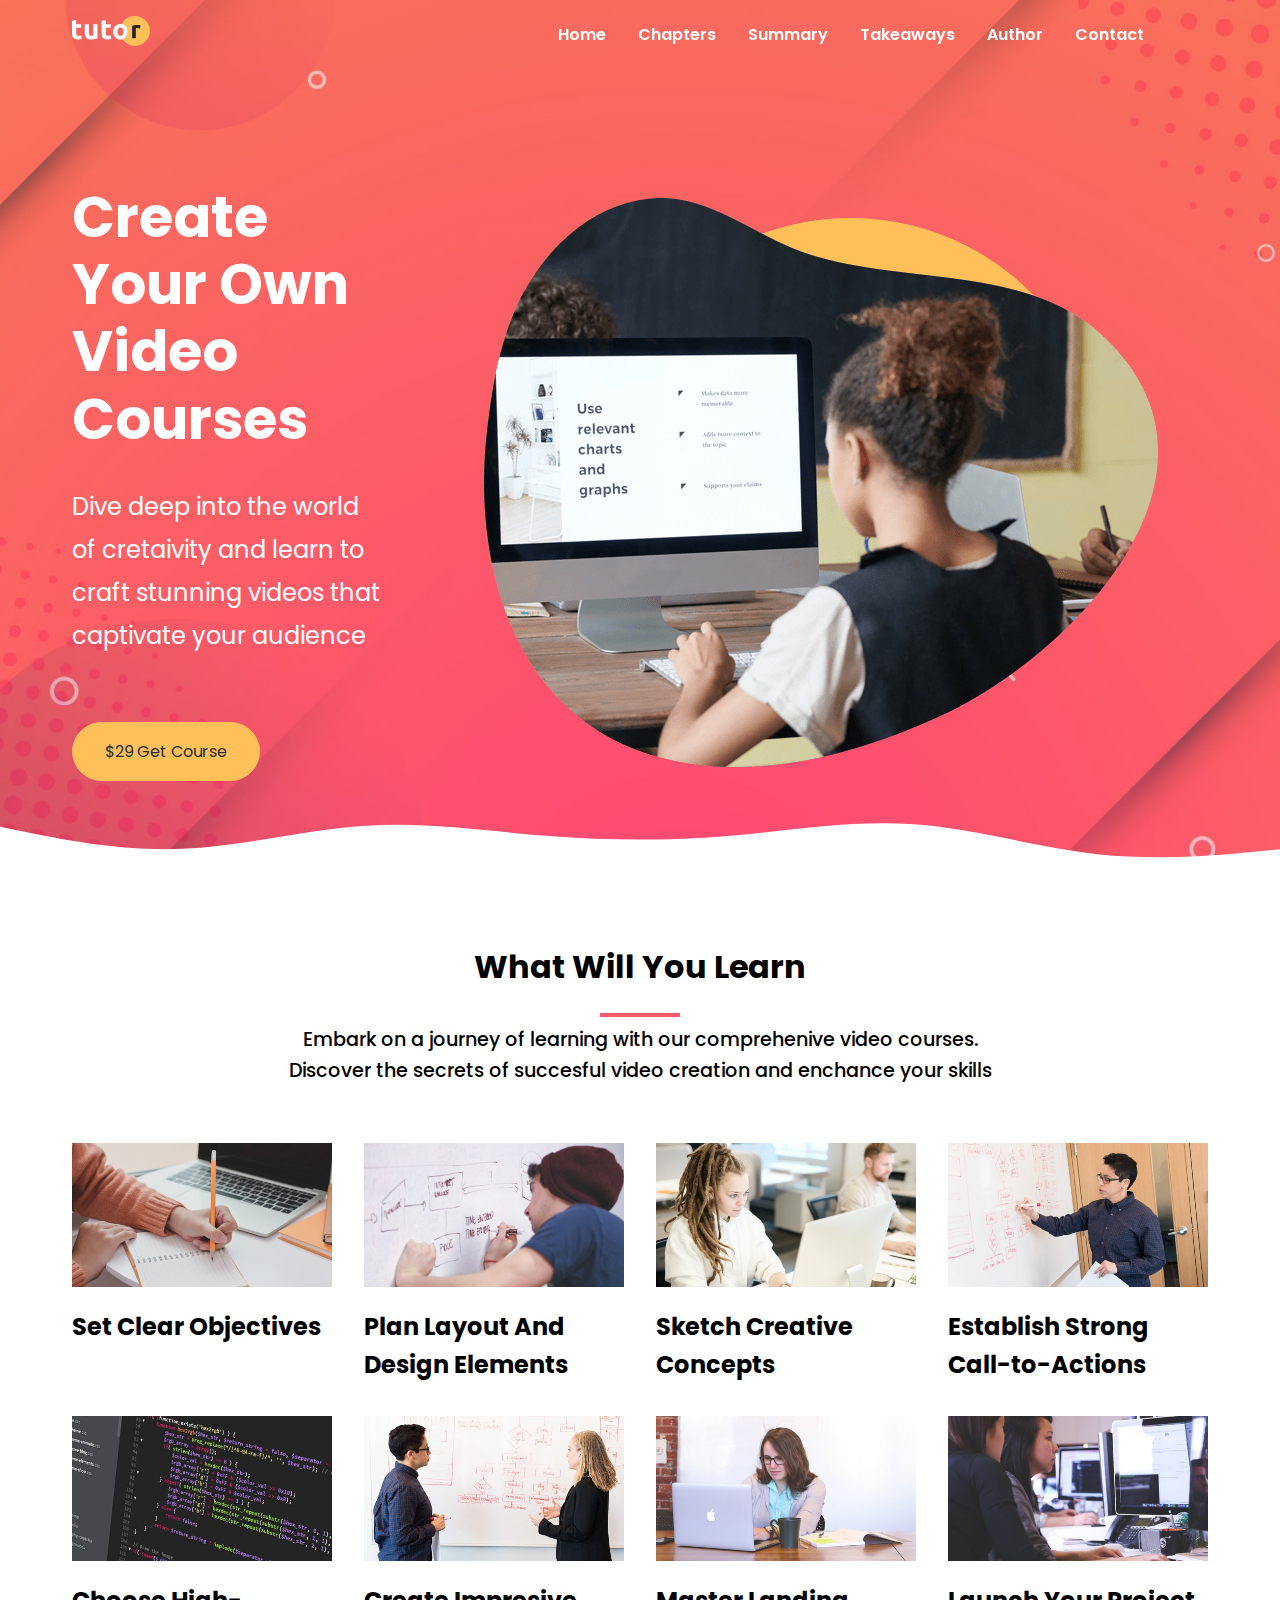
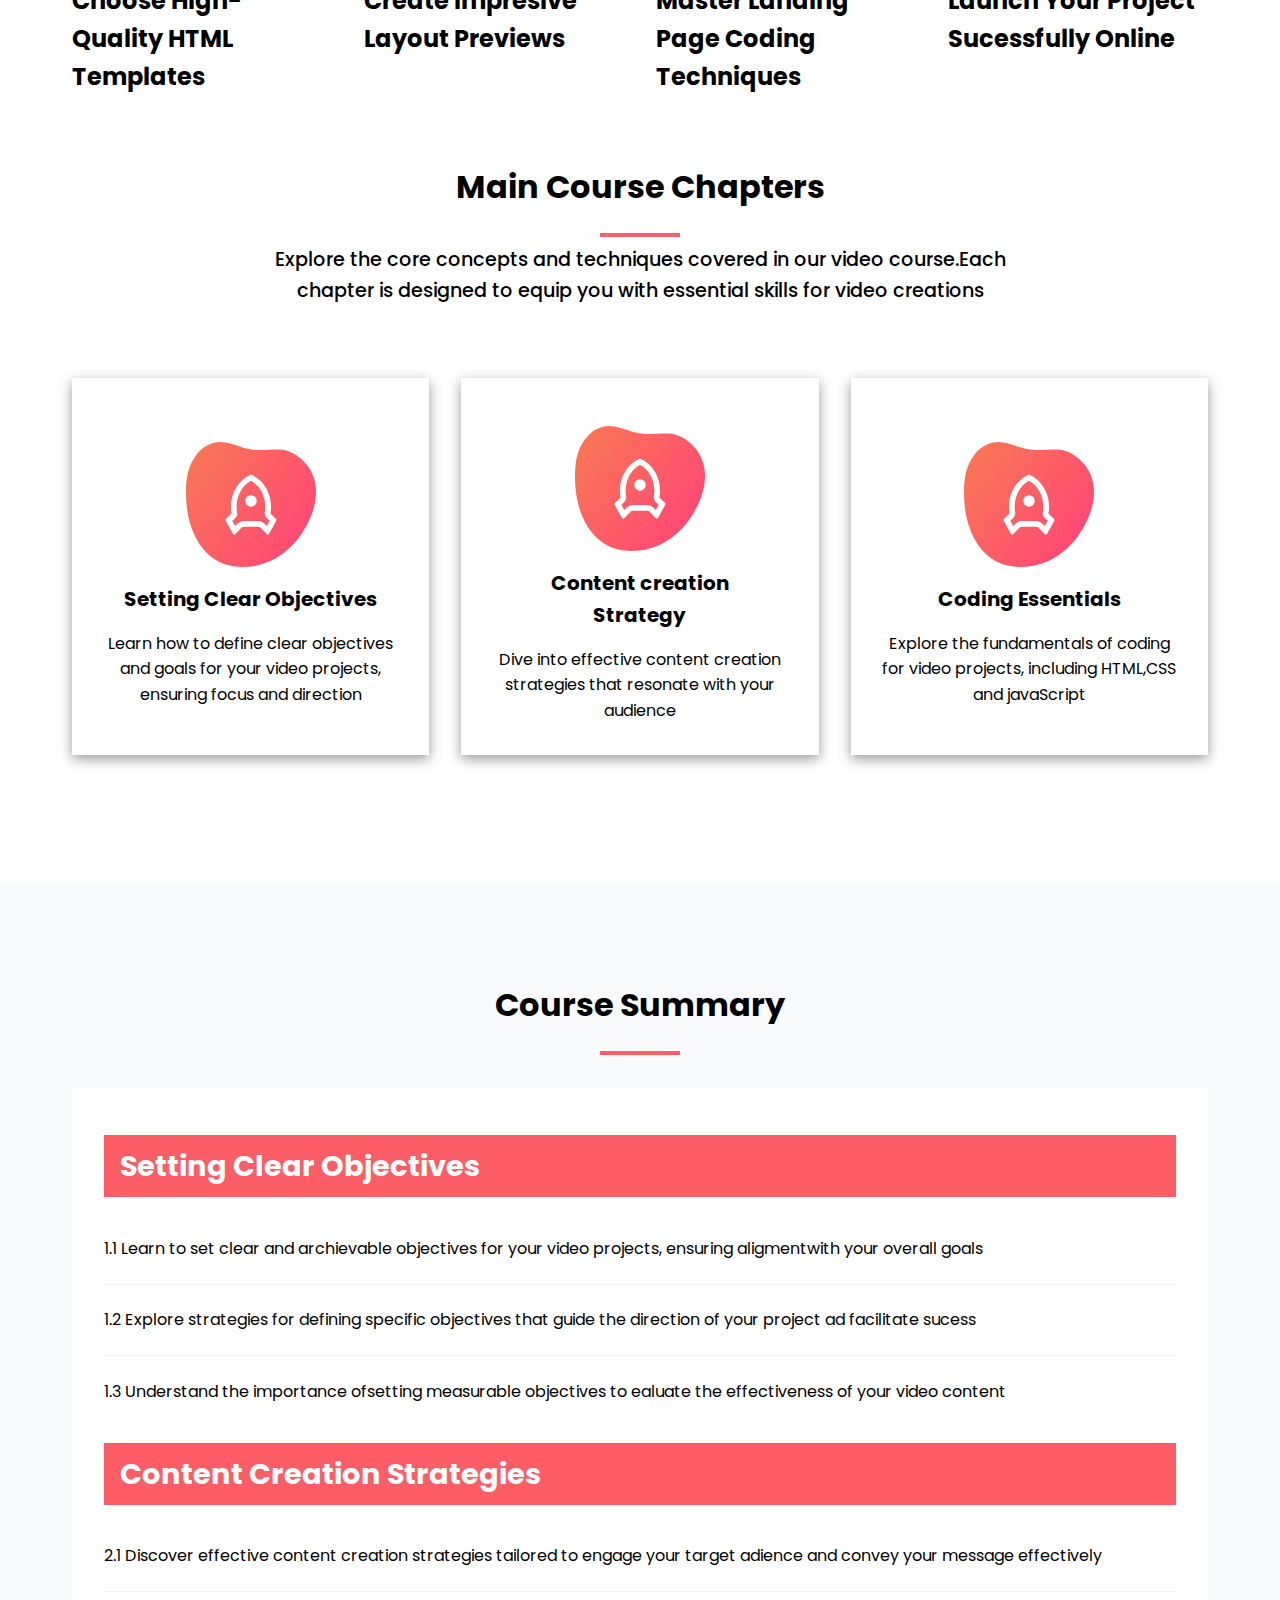
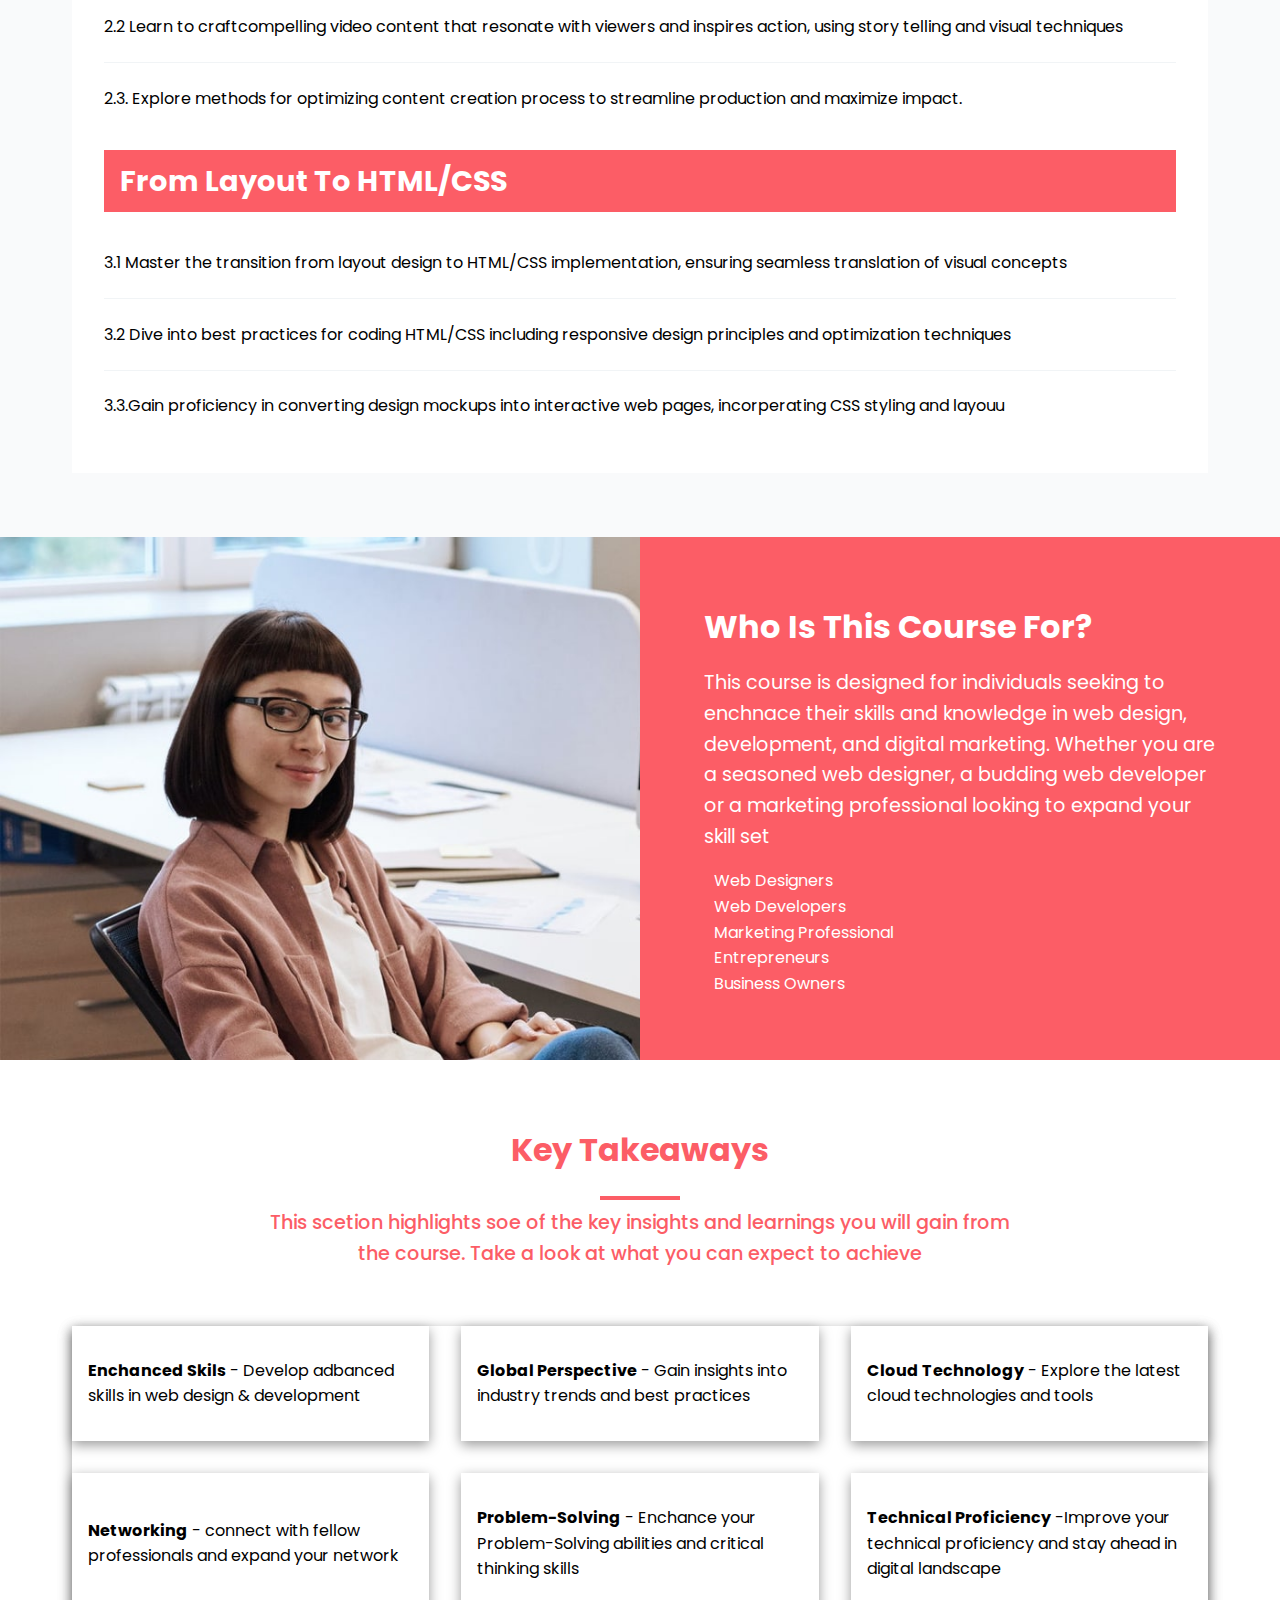
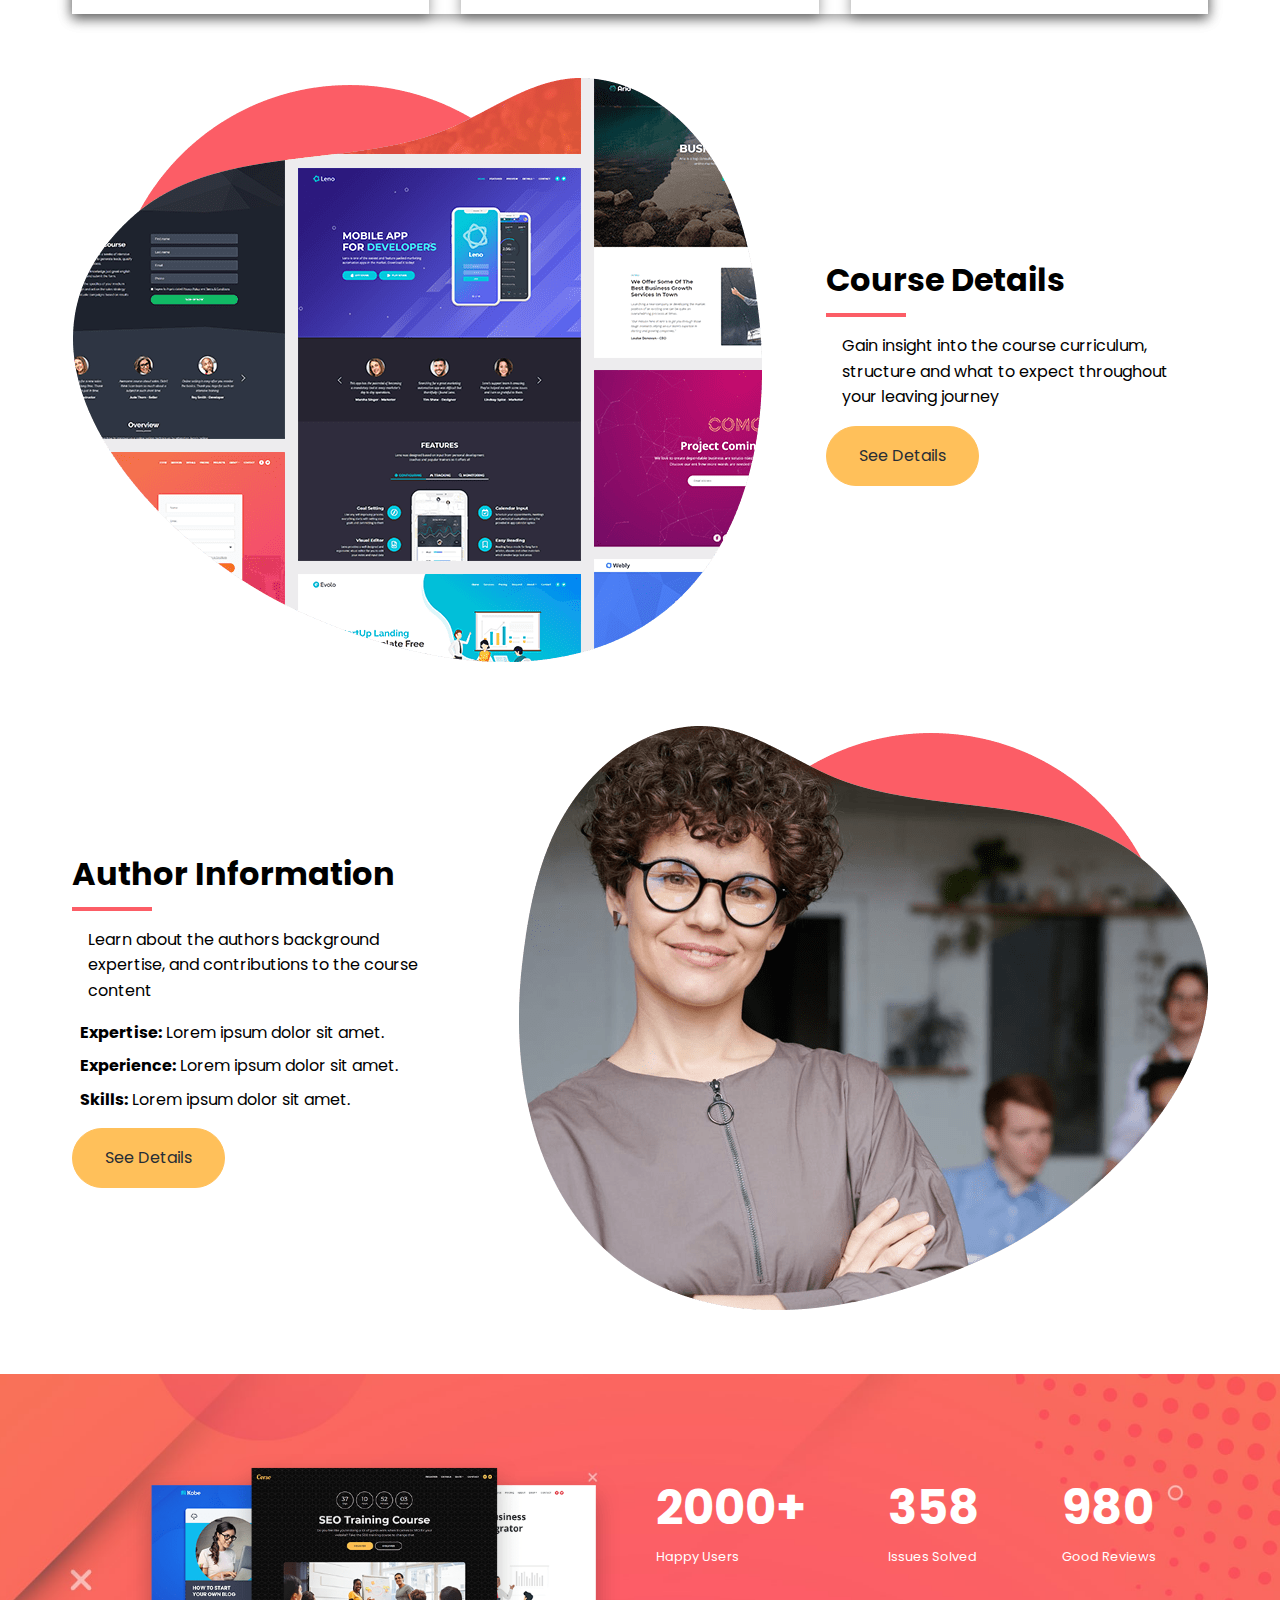
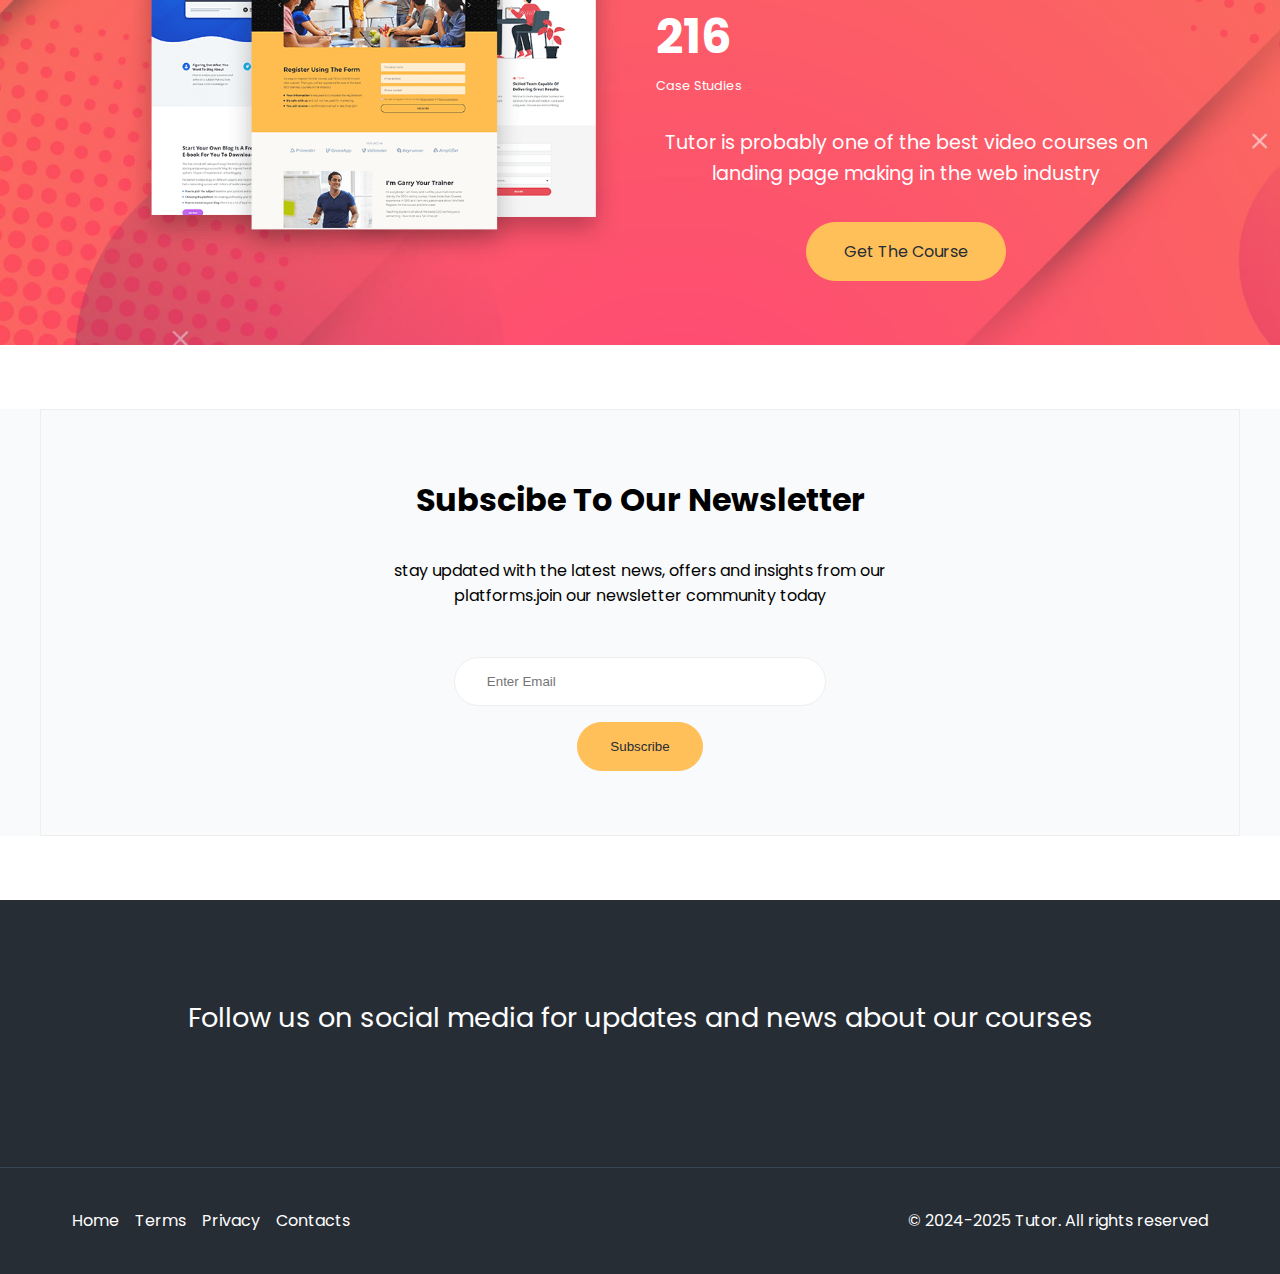
<file: index.html>
<!DOCTYPE html>
<html lang="en">
<head>
  <meta charset="UTF-8">
  <meta name="viewport" content="width=device-width, initial-scale=1.0">
  <link rel="preconnect" href="https://fonts.googleapis.com">
<link rel="preconnect" href="https://fonts.gstatic.com" crossorigin>
<link href="https://fonts.googleapis.com/css2?family=Poppins:ital,wght@0,100;0,200;0,300;0,400;0,500;0,600;0,700;0,800;0,900;1,100;1,200;1,300;1,400;1,500;1,600;1,700;1,800;1,900&display=swap" rel="stylesheet">
<link rel="stylesheet" href="https://cdnjs.cloudflare.com/ajax/libs/font-awesome/6.6.0/css/all.min.css" integrity="sha512-Kc323vGBEqzTmouAECnVceyQqyqdsSiqLQISBL29aUW4U/M7pSPA/gEUZQqv1cwx4OnYxTxve5UMg5GT6L4JJg==" crossorigin="anonymous" referrerpolicy="no-referrer" />
<script src="./js/script.js" defer></script>
<link rel="stylesheet" href="css/styles.css">
  <title>Welcome To Tutor</title>
</head>
<body>
  <nav class="navbar" role="navigation">
    <div class="navbar-flex container" aria-label="Main Navigation link">
      <a href="/" aria-label="Logo Home Link">
        <img src="./images/logo.svg" alt="Tutor Logo">
      </a>
      <div class="main-menu-items">
        <ul class="main-menu-list">
          <li><a href="index.html">Home</a></li>
          <li><a href="#chapters">Chapters</a></li>
          <li><a href="#summary">Summary</a></li>
          <li><a href="#takeaways">Takeaways</a></li>
          <li><a href="#author">Author</a></li>
          <li><a href="contact.html">Contact</a></li>
          <li><a href="https://www.facebook.com" aria-label="Follow us on Facebook"></a> <i class="fa-brands fa-facebook"></i></li>
          <li><a href="https://www.twitter.com" aria-label="Follow us on Twitter"></a> <i class="fa-brands fa-twitter "></i></li>
        </ul>
      </div>
      <!-- Mobile Menu -->
       <div class="mobile-menu">
          <div class="mobile-menu-toggle" role="button" aria-expanded="false" aria-controls="mobile-menu-items" aria-label="Open mobile menu" tabindex="0">
            <i class="fas fa-bars fa-2x"></i>
          </div>
          <div class="mobile-menu-items">
            <ul class="mobile-menu-list">
              <li><a href="index.html">Home</a></li>
              <li><a href="#chapters">Chapters</a></li>
              <li><a href="#summary">Summary</a></li>
              <li><a href="#takeaways">Takeaways</a></li>
              <li><a href="#author">Author</a></li>
              <li><a href="contact.html">Contact</a></li>
              <li><a href="https://www.facebook.com" aria-label="Follow us on Facebook"></a> <i class="fa-brands fa-facebook"></i></li>
              <li><a href="https://www.twitter.com" aria-label="Follow us on Twitter"></a> <i class="fa-brands fa-twitter "></i></li>
            </ul>
          </div>
          </div>
    </div> 
  </nav>
  <header class="hero">
    <div class="container hero-flex">
      <div class="hero-content">
        <h1>Create Your Own Video Courses</h1>
        <p>Dive deep into the world of cretaivity and learn to craft stunning videos that captivate your audience</p>
        <a href="" class="btn">$29 Get Course</a>
      </div>
      <img src="./images/header-course.png" alt="Course">
    </div>
   <img class="hero-svg" src="./images/wave-haikei.svg" alt="">
  </header>

  <!-- Learning Section -->
   <section class="learn">
    <div class="container">
      <div class="section-header">
        <h2>What Will You Learn</h2>
        <div class="heading-border"></div>
        <p>Embark on a journey of learning with our comprehenive video courses. Discover the secrets of succesful video creation and enchance your skills</p>
      </div>

       <!-- Topics -->
     <div class="topics">
      <div class="topic">
        <div class="topic-image">
          <img src="./images/description-1.jpg" alt="topic">
        </div>
        <div class="topic-text">
          <h3>Set Clear Objectives</h3>
        </div>
      </div>
      <div class="topic">
        <div class="topic-image">
          <img src="./images/description-2.jpg" alt="topic">
        </div>
        <div class="topic-text">
          <h3>Plan Layout And Design Elements</h3>
        </div>
      </div>
      <div class="topic">
        <div class="topic-image">
          <img src="./images/description-3.jpg" alt="topic">
        </div>
        <div class="topic-text">
          <h3>Sketch Creative Concepts</h3>
        </div>
      </div>
      <div class="topic">
        <div class="topic-image">
          <img src="./images/description-4.jpg" alt="topic">
        </div>
        <div class="topic-text">
          <h3>Establish Strong Call-to-Actions</h3>
        </div>
      </div>
      <div class="topic">
        <div class="topic-image">
          <img src="./images/description-5.jpg" alt="topic">
        </div>
        <div class="topic-text">
          <h3>Choose High-Quality HTML Templates</h3>
        </div>
      </div>
      <div class="topic">
        <div class="topic-image">
          <img src="./images/description-6.jpg" alt="topic">
        </div>
        <div class="topic-text">
          <h3>Create Impresive Layout Previews</h3>
        </div>
      </div>
      <div class="topic">
        <div class="topic-image">
          <img src="./images/description-7.jpg" alt="topic">
        </div>
        <div class="topic-text">
          <h3>Master Landing Page Coding Techniques</h3>
        </div>
      </div>
      <div class="topic">
        <div class="topic-image">
          <img src="./images/description-8.jpg" alt="topic">
        </div>
        <div class="topic-text">
          <h3>Launch Your Project Sucessfully Online</h3>
        </div>
      </div>
     </div>
    </div>
   </section>
   <!-- Course Chapter -->
    <section class="section chapters" id="chapters">
      <div class="container">
        <div class="section-header">
          <h2>Main Course Chapters</h2>
          <div class="heading-border"></div>
          <p>Explore the core concepts and techniques covered in our video course.Each chapter is designed to equip you with essential skills for video creations</p>
        </div>
        <div class="chapter-cards">
          <div class="card">
            <img src="images/chapters-icon-1.svg" alt="chapter-1">
            <h3>Setting Clear Objectives</h3>
            <p>Learn how to define clear objectives and goals for your video projects, ensuring focus and direction</p>
          </div>
          <div class="card">
            <img src="images/chapters-icon-1.svg" alt="chapter-2">
            <h3>Content creation Strategy</h3>
            <p>Dive into effective content creation strategies that resonate with your audience</p>
          </div>
          <div class="card">
            <img src="images/chapters-icon-1.svg" alt="">
            <h3>Coding Essentials</h3>
            <p>Explore the fundamentals of coding for video projects, including HTML,CSS and javaScript</p>
          </div>
        </div>
      </div>
    </section>
    <section class="summary" id="summary">
      <div class="container">
        <div class="section-header">
          <h2>Course Summary</h2>
          <div class="heading-border"></div>
        </div>
     
      <div class="section-list">
        <div class="list">
          <div class="list-header">
            <h2>Setting Clear Objectives</h2>
          </div>
          <div class="list-items">
            1.1 Learn to set clear and archievable objectives for your video projects, ensuring aligmentwith your overall goals
          </div>
            <div class="list-items">
              1.2 Explore strategies for defining specific objectives that guide the direction of your project ad facilitate sucess
            </div>
            <div class="list-items">
              1.3 Understand the importance ofsetting measurable objectives to ealuate the effectiveness of your video content
            </div>
        </div>
        <div class="list">
          <div class="list-header">
            <h2>Content Creation Strategies</h2>
          </div>
            <div class="list-items">
              2.1 Discover effective content creation strategies tailored to engage your target adience and convey your message effectively
            </div>
            <div class="list-items">
              2.2 Learn to craftcompelling video content that resonate with viewers and inspires action, using story telling and visual techniques
            </div>
            <div class="list-items">
              2.3. Explore methods for optimizing content creation process to streamline production and maximize impact.
            </div>
        </div>
        <div class="list">
          <div class="list-header">
            <h2>From Layout To HTML/CSS</h2>
          </div>
            <div class="list-items">
              3.1 Master the transition from layout design to HTML/CSS implementation, ensuring seamless translation of visual concepts
            </div>
            <div class="list-items">
              3.2 Dive into best practices for coding HTML/CSS including responsive design principles and optimization techniques
            </div>
            <div class="list-items">
              3.3.Gain proficiency in converting design mockups into interactive web pages, incorperating CSS styling and layouu
            </div>
        </div>
      </div>
    </div>
    </section>
    <section class="info" id="info">
      <div class="info-container">
        <div class="info-left"></div>
        <div class="info-content">
          <h2>Who Is This Course For?</h2>
          <p>This course is designed for individuals seeking to enchnace their skills and knowledge in web design, development, and digital marketing.
            Whether you are a seasoned web designer, a budding web developer or a marketing professional looking to expand your skill set
          </p>
          <ul>
            <li> <i class="fas fa-check"></i> Web Designers </li>
            <li> <i class="fas fa-check"></i> Web Developers </li>
            <li> <i class="fas fa-check"></i> Marketing Professional </li>
            <li> <i class="fas fa-check"></i>  Entrepreneurs </li>
            <li> <i class="fas fa-check"></i> Business Owners </li>
          </ul>
        </div>
      </div>
    </section>

    <!-- Take Aways -->
     <section class="section takeaways text-primary" id="takeaways">
      <div class="container">
        <div class="section-header">
          <h2>Key Takeaways</h2>
          <div class="heading-border"></div>
          <p>This scetion highlights soe of the key insights and learnings you will gain from the course. Take a look at what you can expect to achieve</p>
        </div>
        <div class="takeaways-cards">
          <div class="card">
            <i class="fas fa-rocket fa-3x"></i>
            <p><strong>Enchanced Skils</strong> - Develop adbanced skills in web design & development</p>
          </div>
          <div class="card">
            <i class="fas fa-globe fa-3x"></i>
            <p><strong>Global Perspective</strong> - Gain insights into industry trends and best practices</p>
          </div>
          <div class="card">
            <i class="fas fa-cloud fa-3x"></i>
            <p><strong>Cloud Technology</strong> - Explore the latest cloud technologies and tools</p>
          </div>
          <div class="card">
            <i class="fas fa-wifi fa-3x"></i>
            <p><strong>Networking</strong> - connect with fellow professionals and expand your network</p>
          </div>
          <div class="card">
            <i class="fas fa-lightbulbfa-3x"></i>
            <p><strong>Problem-Solving</strong> - Enchance your Problem-Solving abilities and critical thinking skills</p>
          </div>
          <div class="card">
            <i class="fas fa-code fa-3x"></i>
            <p><strong>Technical Proficiency</strong> -Improve your technical proficiency and stay ahead in digital landscape</p>
          </div>
        </div>
      </div>
     </section>
     <!-- Course Details -->
      <section class="section details" id="details">
        <div class="container details-flex">
          <img src="images/details.png" alt="">
          <div class="details-content">
            <h2>Course Details</h2>
            <div class="heading-border"></div>
            <p>Gain insight into the course curriculum, structure and what to expect throughout your leaving journey</p>
            <a href="" class="btn">See Details</a>
          </div>
        </div>
      </section>
      <!-- Author Information -->
      <section class="section details" id="author">
        <div class="container details-flex">
          <img src="images/author.png" alt="">
          <div class="details-content">
            <h2>Author Information</h2>
            <div class="heading-border"></div>
            <p>Learn about the authors background expertise, and contributions to the course content</p>
            <ul>
              <li><i class="fas fa-arrow-circle-right"></i><strong>Expertise:</strong> Lorem ipsum dolor sit amet.</li>
              <li><i class="fas fa-arrow-circle-right"></i><strong>Experience:</strong> Lorem ipsum dolor sit amet.</li>
              <li><i class="fas fa-arrow-circle-right"></i><strong>Skills:</strong> Lorem ipsum dolor sit amet.</li>
            </ul>
            <a href="" class="btn">See Details</a>
          </div>
        </div>
      </section>
      <section class="stats section" id="stats">
        <div class="contaier stats-flex">
          <img src="./images/stats.png" alt="course website">
          <div class="stats-content">
            <div class="stats-number">
              <div>
                <h3 aria-labelledby="stats-happy-users">2000+</h3>
                <p id="stats-happy-users">Happy Users</p>
              </div>
              <div>
                <h3 aria-labelledby="stats-issues-solved">358</h3>
                <p id="stats-issues-solved">Issues Solved</p>
              </div>
              <div>
                <h3 aria-labelledby="stats-good-reviews">980</h3>
                <p id="stats-good-reviews">Good Reviews</p>
              </div>
              <div>
                <h3 aria-labelledby="stats-case-studies">216</h3>
                <p id="stats-case-studies">Case Studies</p>
              </div>
            </div>
            
            <p class="stats-text">
              Tutor is probably one of the best video courses on landing page making in the web industry
            </p>
            <a href="" class="btn">Get The Course</a>
          </div>
        </div>
      </section>
      <section class="newsletter section" id="newsletter">
        <div class="container newsletter-flex">
          <h2>Subscibe To Our Newsletter</h2>
          <p>stay updated with the latest news, offers and insights from our platforms.join our newsletter community today</p>
          <form>
            <input type="email" name="email" id="email" placeholder="Enter Email">
            <button type="submit" class="btn">Subscribe</button>
          </form>
        </div>
      </section>
      <!-- Social -->
       <section class="socials section">
        <div class="container">
          <p>Follow us on social media for updates and news about our courses</p>
          <div class="social-icons">
              <a href="https://facebook.com" target="_blank" aria-label="Follow us on fa-facebook"><i class="fab fa-facebook fa-2x"></i></a>
              <a href="https://twitter.com" target="_blank" aria-label="Follow us on fa-twitter"><i class="fab fa-twitter fa-2x"></i></a>
              <a href="https://linkedin.com" target="_blank" aria-label="Follow us on fa-linkedin"><i class="fab fa-linkedin fa-2x"></i></a>
              <a href="https://instagram.com" target="_blank" aria-label="Follow us on fa-instagram"><i class="fab fa-instagram fa-2x"></i></a>
              <a href="https://pinterest.com" target="_blank" aria-label="Follow us on fa-pinterest"><i class="fab fa-pinterest fa-2x"></i></a>
              <a href="https://youtube.com" target="_blank" aria-label="Follow us on fa-youtube"><i class="fab fa-youtube fa-2x"></i></a>
          </div>
        </div>
       </section>
       <!-- Footer -->
        <footer class="footer" id="footer">
          <div class="container footer-flex">
            <ul>
              <li><a href="#">Home</a></li>
              <li><a href="#">Terms</a></li>
              <li><a href="#">Privacy</a></li>
              <li><a href="contact.html">Contacts</a></li>
            </ul>
            <p>&copy; 2024-2025 Tutor. All rights reserved</p>
          </div>
        </footer>
</body>
</html>
</file>
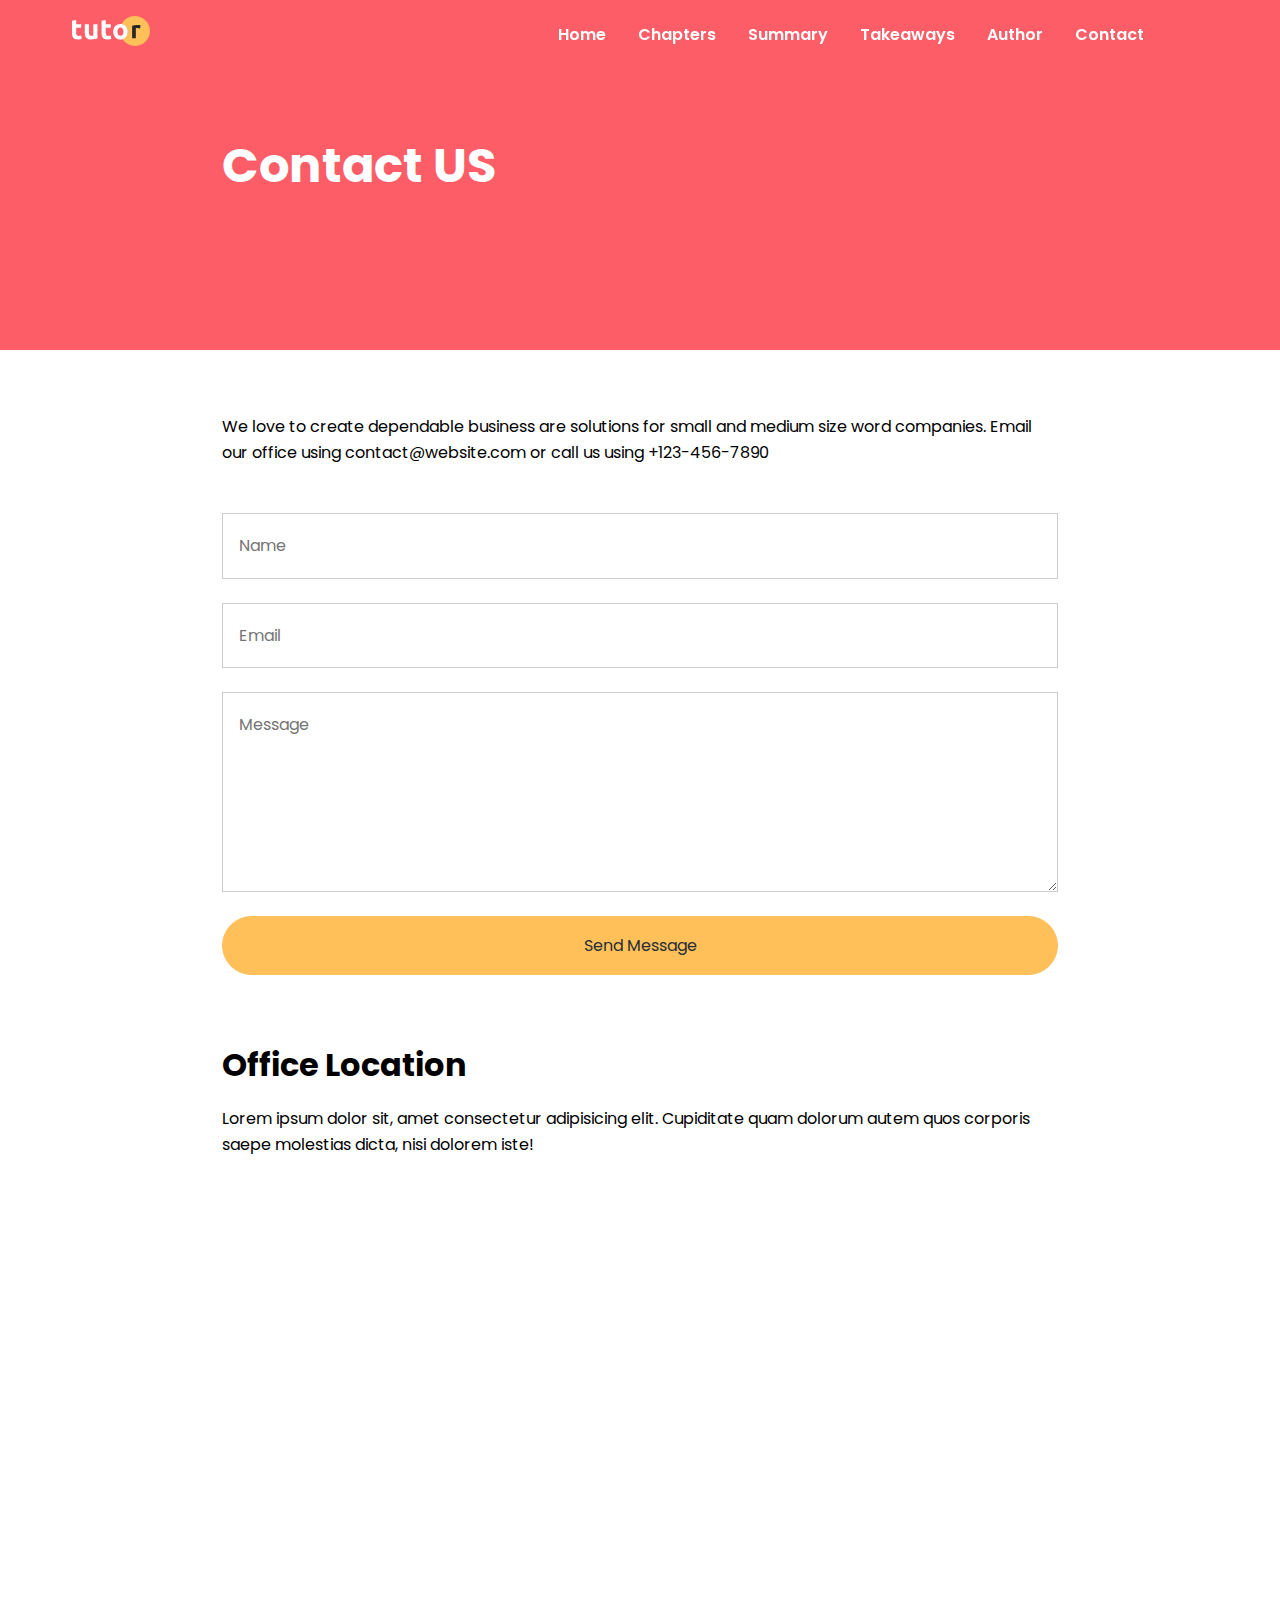
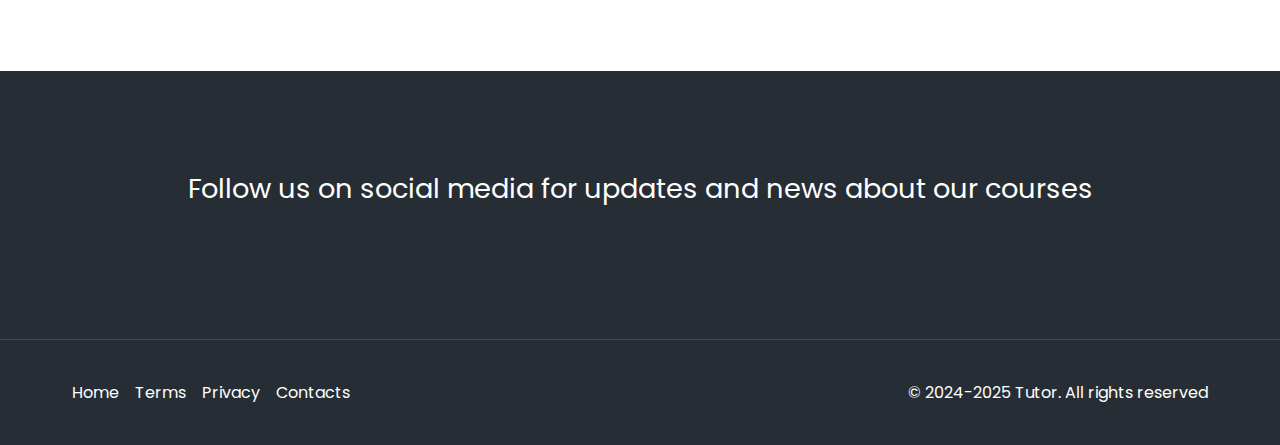
<file: contact.html>
<!DOCTYPE html>
<html lang="en">
<head>
  <meta charset="UTF-8">
  <meta name="viewport" content="width=device-width, initial-scale=1.0">
  <link rel="preconnect" href="https://fonts.googleapis.com">
<link rel="preconnect" href="https://fonts.gstatic.com" crossorigin>
<link href="https://fonts.googleapis.com/css2?family=Poppins:ital,wght@0,100;0,200;0,300;0,400;0,500;0,600;0,700;0,800;0,900;1,100;1,200;1,300;1,400;1,500;1,600;1,700;1,800;1,900&display=swap" rel="stylesheet">
<link rel="stylesheet" href="https://cdnjs.cloudflare.com/ajax/libs/font-awesome/6.6.0/css/all.min.css" integrity="sha512-Kc323vGBEqzTmouAECnVceyQqyqdsSiqLQISBL29aUW4U/M7pSPA/gEUZQqv1cwx4OnYxTxve5UMg5GT6L4JJg==" crossorigin="anonymous" referrerpolicy="no-referrer" />
<script src="./js/script.js" defer></script>
<link rel="stylesheet" href="css/styles.css">
  <title>Welcome To Tutor</title>
</head>
<body>
  <nav class="navbar" role="navigation">
    <div class="navbar-flex container" aria-label="Main Navigation Link">
      <a href="/" aria-label="Logo Home Link">
        <img src="./images/logo.svg" alt="Tutor Logo">
      </a>
      <div class="main-menu-items">
        <ul class="main-menu-list">
          <li><a href="index.html">Home</a></li>
          <li><a href="#chapters">Chapters</a></li>
          <li><a href="#summary">Summary</a></li>
          <li><a href="#takeaways">Takeaways</a></li>
          <li><a href="#author">Author</a></li>
          <li><a href="contact.html">Contact</a></li>
          <li><a href="https://www.facebook.com" aria-label="Follow us on Facebook"></a> <i class="fa-brands fa-facebook"></i></li>
          <li><a href="https://www.twitter.com" aria-label="Follow us on Twitter"></a> <i class="fa-brands fa-twitter "></i></li>
        </ul>
      </div>
      <!-- Mobile Menu -->
       <div class="mobile-menu">
          <div class="mobile-menu-toggle" role="button" aria-expanded="false" aria-controls="mobile-menu-items" aria-label="Open mobile menu" tabindex="0">
            <i class="fas fa-bars fa-2x"></i>
          </div>
          <div class="mobile-menu-items">
            <ul class="mobile-menu-list">
              <li><a href="index.html">Home</a></li>
              <li><a href="#chapters">Chapters</a></li>
              <li><a href="#summary">Summary</a></li>
              <li><a href="#takeaways">Takeaways</a></li>
              <li><a href="#author">Author</a></li>
              <li><a href="contact.html">Contact</a></li>
              <li><a href="https://www.facebook.com" aria-label="Follow us on Facebook"></a> <i class="fa-brands fa-facebook"></i></li>
              <li><a href="https://www.twitter.com" aria-label="Follow us on Twitter"></a> <i class="fa-brands fa-twitter "></i></li>
            </ul>
          </div>
          </div>
    </div> 
  </nav>
  <header class="inner-header">
    <div class="container-sm">
      <h2>Contact US</h2>
    </div>
  </header>
  <!-- Contact form section -->
   <section class="section contact-form">
    <div class="container-sm">
      <p>
        We love to create dependable business are solutions for small and medium size word companies. Email our office using contact@website.com or call us using +123-456-7890
      </p>
      <form
          action="https://formspree.io/f/xpwapgae"
          method="POST"
        >
        <input type="text" name="name" placeholder="Name">
        <input type="email" name="email" placeholder="Email">
        <textarea name="message" placeholder="Message"></textarea>
        <button type="submit" class="btn">Send Message</button>
      </form>
    </div>
   </section>
   <section class="location section">
    <div class="container-sm">
      <h2>Office Location</h2>
      <p>Lorem ipsum dolor sit, amet consectetur adipisicing elit. Cupiditate quam dolorum autem quos corporis saepe molestias dicta, nisi dolorem iste!</p>
      <div class="map">
        <iframe
        src="https://www.google.com/maps/embed?pb=!1m18!1m12!1m3!1d1241.5303553091994!2d-0.14076024298621118!3d51.51210217963597!2m3!1f0!2f0!3f0!3m2!1i1024!2i768!4f13.1!3m3!1m2!1s0x487604d502268421%3A0x6a7d62889992f993!2sRegent+St%2C+Soho%2C+London+W1B+5TH%2C+UK!5e0!3m2!1sen!2sro!4v1476174541049"
        allowfullscreen
      ></iframe>
      </div>
    </div>
   </section>
         <!-- Social -->
       <section class="socials section">
        <div class="container">
          <p>Follow us on social media for updates and news about our courses</p>
          <div class="social-icons">
              <a href="https://facebook.com" target="_blank" aria-label="Follow us on fa-facebook"><i class="fab fa-facebook fa-2x"></i></a>
              <a href="https://twitter.com" target="_blank" aria-label="Follow us on fa-twitter"><i class="fab fa-twitter fa-2x"></i></a>
              <a href="https://linkedin.com" target="_blank" aria-label="Follow us on fa-linkedin"><i class="fab fa-linkedin fa-2x"></i></a>
              <a href="https://instagram.com" target="_blank" aria-label="Follow us on fa-instagram"><i class="fab fa-instagram fa-2x"></i></a>
              <a href="https://pinterest.com" target="_blank" aria-label="Follow us on fa-pinterest"><i class="fab fa-pinterest fa-2x"></i></a>
              <a href="https://youtube.com" target="_blank" aria-label="Follow us on fa-youtube"><i class="fab fa-youtube fa-2x"></i></a>
          </div>
        </div>
       </section>
        
       <!-- Footer -->
        <footer class="footer" id="footer">
          <div class="container footer-flex">
            <ul>
              <li><a href="#">Home</a></li>
              <li><a href="#">Terms</a></li>
              <li><a href="#">Privacy</a></li>
              <li><a href="contact.html">Contacts</a></li>
            </ul>
            <p>&copy; 2024-2025 Tutor. All rights reserved</p>
          </div>
        </footer>
</body>
</html>
</file>
<file: css/styles.css>
*,*::before,*::after{
margin: 0;
padding: 0;
box-sizing: border-box;
}


:root{
  --primary-color:#fc5d66;
  --secondary-color: #ffc05a;
  --light-color: #f9fafb;
  --dark-color: #272d35;
}

html,body{
  font-family: 'Poppins', sans-serif;
  line-height: 1.6;
  scroll-behavior: smooth;
}

a{
  text-decoration: none;
}

ul{
  list-style: none;
}

img{
  max-width: 100%;
}
/* Utilities */

/* Container */
.container{
  max-width: 1200px;
  margin: 0 auto;
  padding: 0 2rem;
}
.container-sm{
  max-width: 900px;
  margin: 0 auto;
  padding: 0 2rem;
}

.btn{
  display: inline-block;
  padding: 1rem 2rem;
  border: 1px solid var(--secondary-color);
  background: var(--secondary-color);
  border-radius: 30px;
  color: var(--dark-color);
  cursor: pointer;
  transition: all 0.2s;

  &:hover{
   
    background: var(--primary-color);
    color: #fff;
    border-color:#fff
  }
}

.section-header{
  max-width: 756px;
  text-align: center;
  margin: 2rem auto;
}

.section-header h2{
  font-size: 2rem;
  font-weight: 700;
  padding-bottom: 0.8rem;
}

.section-header p{
  font-size: 1.2rem;
  font-weight: 500;
  padding-bottom: 1.5rem;
}

.heading-border{
  max-width: 80px;
  text-align: center;
  height: 4px;
  background: var(--primary-color);
  margin: 0.5rem auto;
}

.section{
  margin: 4rem 0;
}

.text-primary{
color: var(--primary-color);
}
/* Navbar */ 
.navbar{
  background: transparent;
  padding: 1rem 2rem;
  position: fixed;
  top: 0;
  left: 0;
  right: 0;
  z-index: 1000;
  transition: background 0.3s ease-in-out;
}

.navbar-flex{
  display: flex;
  justify-content: space-between;
  align-items: center;
  
}

ul.main-menu-list{
  display: flex;
  justify-content: center;
  align-items: center;
  gap: 2rem;
  font-weight: 600;
}

.navbar a{
  color: #fff;

  &:hover{
    color: var(--secondary-color);
  }
}

.navbar i{
  font-size: 1.5rem;
  color: #fff;
  &:hover{
    color: var(--secondary-color);
  }
}


.navbar img{
  max-width: 81px;
  height: 30px;
}
.navbar .mobile-menu{
  display: none;
}


/* Mobile Menu Small screen*/

.navbar .mobile-menu-toggle{
  color: #fff;
  cursor: pointer;
}

.navbar .mobile-menu-items{
  position: absolute;
  top: 100%;
  left: 0;
  background: rgba(0, 0, 0, 0.8);
  opacity: 0.95;
  text-align: center;
  padding: 3rem 2rem;
  box-shadow: 0 2px 5px rgba(0, 0, 0, 0.1);
  border-top: 1px solid rgba(255, 255, 255, 0.1);
  width: 100%;
  transform: translateX(100%);
  transition: transform 0.3s ease ;
}

.navbar .mobile-menu-items.active{
  transform: translateX(0);
}

.navbar.navbar-scroll{
  background: rgba(252, 93, 102, 0.7);
  backdrop-filter: 10px;
}

.navbar .mobile-menu-list{
  display: flex;
  flex-direction: column;
  justify-content: center;
  gap: 2rem;
  font-size: 1.2rem;
}

.card{
  display: flex;
  flex-direction: column;
  justify-content: center;
  align-items: center;
  text-align: center;
  box-shadow: 0px 4px 12px 0px rgba(0,0,0,0.4);
  padding: 2rem 1.75rem;
  background: #fff;
}

/* Hero */

.hero{
  background: #333 url('../images/header-background.jpg') no-repeat center center/cover;
  padding: 11.5rem 2rem 8rem;
  color: #fff;
  overflow-x: hidden;
  position: relative;
}

.hero .hero-flex{
  display: flex;
  justify-content: center;
  align-items: center;
  gap: 6rem;
}

.hero h1{
  font-size: 3.5rem;
  line-height: 1.2;
  font-weight: 700;
  margin-bottom: 2rem;
}

.hero p{
  font-size: 1.5rem;
  line-height: 1.8;
  margin-bottom: 4rem;
}

.hero img{
  width: 100%;
  margin-right: 50px;
}

.hero .hero-svg{
  position: absolute;
  bottom: 0;
  left: 0;
  max-width: 100%;
  
}


/* Topic */
.topics{
  display: grid;
  grid-template-columns: repeat(4,1fr);
  gap: 2rem;
}

.topic img{
  transition: transform 0.3s ease-in-out;
}

.topic img:hover{
  transform: scale(1.1);
}

.topic h3{
  font-size: 1.5rem;
  font-weight: 700;
  margin-top: 0.8rem;
}

/* Chapters */
.chapter-cards{
  display: grid;
  grid-template-columns: repeat(3,1fr);
  gap: 2rem;
  padding: 1rem 0 4rem;
}

.chapter-cards img{
  max-width: 130px;
  margin-top: 1rem;
}


.chapter-cards h3{
  font-size: 1.25rem;
  font-weight: 700;
  margin: 1rem;
}

/* Summary */
.summary{
  background: var(--light-color);
  padding: 4rem 2rem 4rem;
}
.summary .section-list{
  background: #fff;
  padding: 2rem;
}

.summary .list-header{
  background: var(--primary-color);
  padding: 0.5rem 1rem;
  color: #fff;
  font-size: 1.2rem;
  font-weight: 700;
  margin: 1rem 0;
}

.summary .list-items{
  padding: 1.4rem 0;
  border-bottom: 1px solid #f1f4f6;
}

.summary .list-items:last-child{
  border-bottom: none;
}


/* Info */
.info-container{
  background: url(../images/audience.jpg) top center/cover no-repeat;
  display: flex;
}
.info-left{
  width: 50%;
}
.info-content {
  flex: 1;
  background: var(--primary-color);
  padding: 4rem;
  color: #fff;
}

.info-content h2{
  font-size: 2rem;
  font-weight: 700;
  margin-bottom: 1rem;
}

.info-content p{
  font-size: 1.2rem;
  font-weight: 400;
  margin-bottom: 1rem;
}

.info-content i{
  margin-right: 10px;
  color: var(--secondary-color);
}

/* Takeaways  */
.takeaways-cards{
  display: grid;
  grid-template-columns: repeat(3, 1fr);
  gap: 2rem;
  box-shadow: 0 4px 12px rgba(0,0,0,0.4);
}

.takeaways .card{
  flex-direction: row;
  padding: 2rem 0;
  text-align: left;
}
.card p{
  color: #000;
}

.card i{
  margin-right: 1rem;
}

.details .details-flex{
  display: flex;
  gap: 4rem;
  justify-content: center;
  align-items: center;
}

.details h2{
  font-size: 2rem;
  font-weight: 700;
  margin-bottom: 0.5rem;
}

.details .heading-border{
  margin: 0;
}

.details p{
  margin: 1rem;
}

/* Authors */
.details + .details .details-flex{
  flex-direction: row-reverse;
}

.details ul{
  margin-bottom: 1rem;
}

.details ul li{
  margin-bottom: 0.5rem;
}

.details i{
  margin-right: 0.5rem;
}

.details-content img{
  width: 100%;
  max-width: 500px;
}

.stats{
  background: #000 url(../images/stats-background.jpg) center center/cover no-repeat;
  padding: 4rem 2rem;
  color: #fff;
}

.stats .stats-flex{
display: flex;
align-items: center;
justify-content: center;
gap: 2rem;
}

.stats .stats-content{
  max-width: 500px;
}

.stats img{
  width: 100%;
  max-width: 500px;
}

.stats .stats-number{
  display: flex;
  justify-content: space-between;
  align-items: center;
  gap: 2rem;
  flex-wrap: wrap;
  margin: 2rem 0;
}

.stats .stats-number h3{
  font-size: 3rem;
  font-weight: 700;
}

.stats .stats-number p{
  font-size: 0.8rem;
}

.stats .stats-text{
  font-size: 1.2rem;
  text-align: center;
  margin-bottom: 2rem;
}

.stats .btn{
  display: block;
  text-align: center;
  width: 200px;
  margin: 0 auto;
}

/* Newsletter */
.newsletter{
  background: var(--light-color);
  margin: 2rem 0;
  text-align: center;
}

.newsletter .newsletter-flex{
  display: flex;
  flex-direction: column;
  gap: 2rem;
  padding: 4rem 2rem;
  justify-content: center;
  align-items: center;
  border: 1px solid #eee;
}

.newsletter h2{
  font-size: 2rem;
  font-weight: 700;
}

.newsletter input[type='email']{
  padding: 1rem 2rem;
  border-radius: 32px;
  margin: 1rem 0;
  border: 1px solid #eee;
  width: 100%;
  max-width: 400px;
}

.newsletter p{
  max-width: 500px;
}

/* Socials  */
.socials{
  background-color: var(--dark-color);
  text-align: center;
  padding: 6rem 2rem;
  margin-bottom: 0;
  font-size: 1.7rem;
  color: white;
}

.socials p{
  margin-bottom: 2rem;
}

.social-icons {
  display: flex;
  justify-content: center;
  gap: 2rem;
}

.social-icons i, .footer a{
  color: white;
}

.social-icons i:hover, .footer a:hover{
  color: var(--secondary-color);
}

/* Footer */
.footer{
  background: var(--dark-color);
  color: #fff;
  border-top: 1px solid #384653;
  padding: 0.5rem 2rem;
}

.footer-flex{
  display: flex;
  justify-content: space-between;
  align-items: center;
}

.footer-flex ul{
  display: flex;
  justify-content: center;
  gap: 1rem;
  margin: 2rem 0;
}
/* Inner Header - Contact Page */
.inner-header{
  background: var(--primary-color);
  height: 350px;
  padding: 8rem 2rem;
  
}

.inner-header h2{
  font-size: 3rem;
  font-weight: 700;
  color: #fff;
  text-align: left;

}

/* Contact Form */
.contact-form p{
  margin-bottom: 3rem;
}


.contact-form input, .contact-form textarea{
  font-family: inherit;
  font-size: medium;
  display: block;
  width: 100%;
  margin: 1.5rem 0;
  border: 1px solid #ccc;
  padding: 1.2rem 1rem;
}

.contact-form textarea{
  height: 200px;
}
.contact-form .btn{
  display: block;
  width: 100%;
  font-size: inherit;
  font-family: inherit;
  margin: 0 auto;
}
/* Location */
.location h2{
  font-size: 2rem;
  font-weight: 700;
  margin-bottom: 1rem;
}

.location  p{
  margin-bottom: 2rem;
}
.location .map{
  overflow: hidden;
  position: relative;
  height: 0;
  margin-bottom: 3rem;
  padding-bottom: 50%;
  border-radius: 0.25rem;
}

.location iframe{
  position: absolute;
  top: 0;
  left: 0;
  width: 100%;
  height: 100%;
  border: none;
}

/* Media Queries */

@media(max-width:1200px){
  .hero .hero-flex{
    gap: 2rem;
  }
  .hero h1{
    font-size: 3.5rem;
  }
  .hero img{
    max-width: 600px;
    margin-right: 0;
  }
.topics{
  grid-template-columns: repeat(3, 1fr);
}
}

@media(max-width:992px){

  .navbar .mobile-menu{
    display: block;
  }  
  .navbar .mobile-menu-toggle{
    display: block;
    padding: 10px;
  }
  .navbar .main-menu-items{
    display: none;
  }


  .hero{
    text-align: center;
  }

  .hero .hero-flex{
    flex-direction: column;
  }  
  .hero h1{
    font-size: 3rem;
  }

  .hero img{
    max-width: 700px;
    margin-top: 1.8rem;
  }

  .topics{
    grid-template-columns: repeat(2, 1fr);
    font-size: 1rem;
  }
  .chapter-cards{
    grid-template-columns: 1fr;
  }

  .takeaways-cards{
    grid-template-columns: 1fr;
  }
  .details .details-flex, .details + .details .details-flex, .stats .stats-flex{
    flex-direction: column;
    gap: 2rem;
  }
}

@media(max-width:768px){
.navbar .mobile-menu{
  display: block;
}

.navbar .mobile-menu-toggle{
  display: block;
  padding: 10px;
}
.navbar .main-menu-items{
  display: none;
  
}
.info-container{
  flex-direction: column;
}
.info-content{
  padding: 2rem;
}
.info-content h2{
  font-size: 1.5rem;
}
.info p{
  font-size: 1rem;
}
.info-left{
  display: none;
}
.social-icons{
  flex-wrap: wrap;
}
.footer-flex{
  flex-direction: column;
}
}

@media(max-width:576px) {
  .hero{
    padding: inherit 0.2rem;
  }

  .hero h1{
    font-size: 2.5rem;
    line-height: 1.8;
  }
  .hero p{
    font-size: 0.8rem;
  }

  .hero img{
    max-width: 700px;
  }

  .topics{
    grid-template-columns: 1fr;
  }

  .summary .container{
    padding: 0;
  }
  .stats .stats-number{
    flex-direction: column;
  }
  .newsletter h2{
    font-size: 1.5;
  }

  .newsletter p{
    display: none;
  }
  .socials{
    padding: 4rem 2rem;
  }
  .socials p{
    font-size: 1.3rem;
  }
  .socials i{
    font-size: 1.7rem;
  }
  .footer{
    padding: 0.5rem 1rem;
  }
  .footer-flex{
    flex-direction: column;
  }
}
</file>
